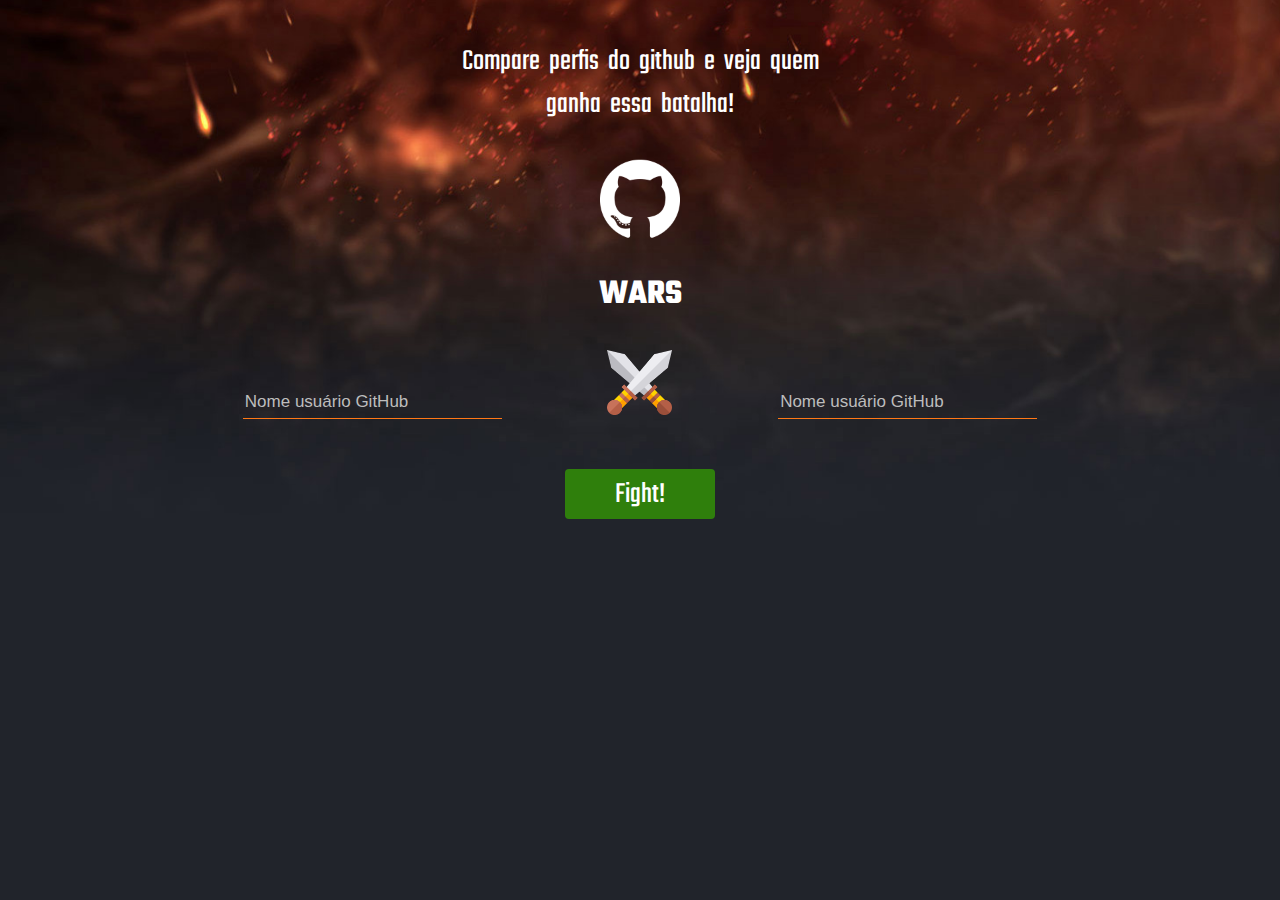
<file: index.html>
<!DOCTYPE html>
<!DOCTYPE html>
<html>

<head>
    <meta charset="utf-8">
    <meta name="viewport" content="width=device-width">
    <title>Github Wars</title>
    <link href="css/style.css" rel="stylesheet" type="text/css" />
    <link href="https://fonts.googleapis.com/css?family=Teko:300,400,500,600,700" rel="stylesheet">
</head>

<body>
    <main>
        <section id="container">
            <p>Compare perfis do github e veja quem</br>ganha essa batalha!</p></br>
            <div class="logo">
                <img src="img/logo.png" alt="logo_git">
            </div>
            <h1>WARS</h1>
            <div class="user-game">
                    <input type="text" placeholder="Nome usuário GitHub" id="usuario1">
                    <img src="img/sword.png" alt="espadas" width="65px" height="65px">
                    <input type="text" placeholder="Nome usuário GitHub" id="usuario2">
            </div>
            <div class="btn-play">
                <button class="btn" id="start">Fight!</button>
            </div>

        </section>
    </main>
    <script>
        var btn = document.getElementById('start');
        btn.addEventListener('click', function () {
            var user1 = document.getElementById('usuario1').value;
            var user2 = document.getElementById('usuario2').value;

            window.location.href = 'result.html?user1=' + user1 + '&user2=' + user2;
        });
    </script>
</body>

</html>
</file>
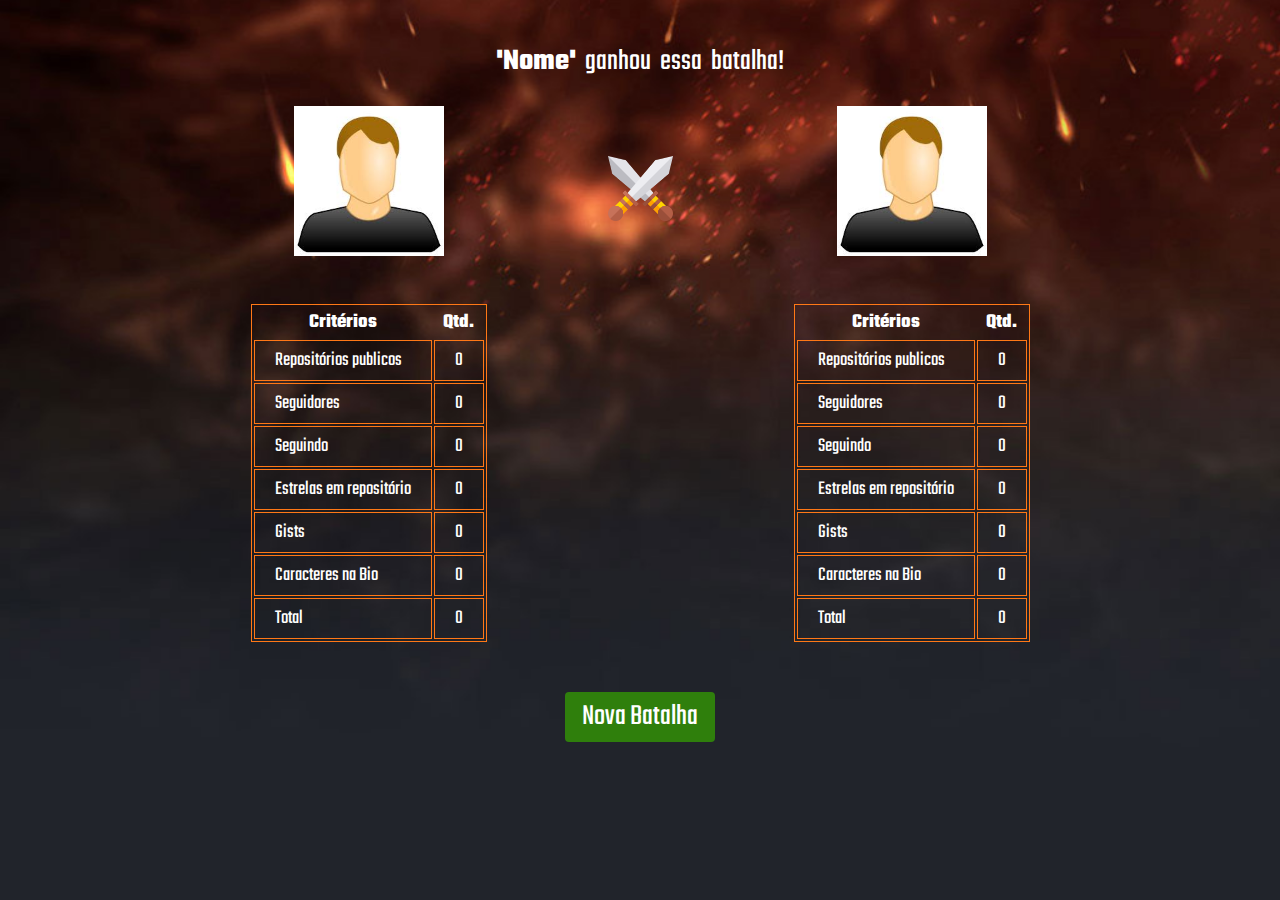
<file: result.html>
<!DOCTYPE html>
<html>

<head>
    <meta charset="utf-8">
    <meta name="viewport" content="width=device-width">
    <title>Github Wars</title>
    <link href="css/style.css" rel="stylesheet" type="text/css" />
    <link href="https://fonts.googleapis.com/css?family=Teko:300,400,500,600,700" rel="stylesheet">
</head>

<body>
    <main>
        <section id="container">
            <p><strong>'Nome'</strong> ganhou essa batalha!</p></br>
            <div class="user-game">
                <div class="result-user01">
                    <div>
                        <img src="img/user.jpg" alt="user_01" class="img_users" id="img_user1">
                    </div>
                    <h2 id="jogador1"> <img src="img/award.png" alt="winner" width="30px" height="30px"> Nome do usuário 01</h2>
                    <div>
                        <table>
                            <tr>
                                <th>Critérios</th>
                                <th>Qtd.</th>
                            </tr>
                            <tr>
                                <td>Repositórios publicos</td>
                                <td id="public-repos1">0</td>
                            </tr>
                            <tr>
                                <td>Seguidores</td>
                                <td id="seguidores1">0</td>
                            </tr>
                            <tr>
                                <td>Seguindo</td>
                                <td id="seguindo1">0</td>
                            </tr>
                            <tr>
                                <td>Estrelas em repositório</td>
                                <td id="estrelas1">0</td>
                            </tr>
                            <tr>
                                <td>Gists</td>
                                <td id="gists1">0</td>
                            </tr>
                            <tr>
                                <td>Caracteres na Bio</td>
                                <td id="bio1">0</td>
                            </tr>
                            <tr>
                                <td>Total</td>
                                <td id="total1">0</td>
                            </tr>
                        </table>
                    </div>
                </div>

                <img src="img/sword.png" alt="logo_git" width="65px" height="65px" class="sword">
                <div class="result-user02">
                    <div>
                        <img src="img/user.jpg" alt="user_02" class="img_users" id="img_user2">
                    </div>
                    <h2 id="jogador2">Nome do usuário 02</h2>
                    <div>
                        <table>
                            <tr>
                                <th>Critérios</th>
                                <th>Qtd.</th>
                            </tr>
                            <tr>
                                <td>Repositórios publicos</td>
                                <td id="public-repos2">0</td>
                            </tr>
                            <tr>
                                <td>Seguidores</td>
                                <td id="seguiredores2">0</td>
                            </tr>
                            <tr>
                                <td>Seguindo</td>
                                <td id="seguindo2">0</td>
                            </tr>
                            <tr>
                                <td>Estrelas em repositório</td>
                                <td id="estrelas2">0</td>
                            </tr>
                            <tr>
                                <td>Gists</td>
                                <td id="gists2">0</td>
                            </tr>
                            <tr>
                                <td>Caracteres na Bio</td>
                                <td id="bio2">0</td>
                            </tr>
                            <tr>
                                <td>Total</td>
                                <td id="total2">0</td>
                            </tr>
                        </table>
                    </div>
                </div>
            </div>
            <div class="btn-play">
                <button class="btn"><a href="index.html" class="link-btn">Nova Batalha</a></button>
            </div>

        </section>
    </main>
    <script src="script.js"></script>
</body>

</html>
</file>
<file: css/style.css>
body {
    background: url("../img/background.jpg") no-repeat #21242B;
    background-size: cover;
    color:#fff;
    font-family: 'Teko', sans-serif;
}

.logo img {
    align-items: center;
    height: 80px;
    width: 80px;
}

.logo {
    display: flex;
    justify-content: center;
    margin-bottom: 30px;
    margin-top: 10px;
}

.user-game {
    display: flex;
    justify-content: space-around;
}

#container {
    margin: 0 auto;
    max-width: 900px;
    padding-top: 20px;
    margin-top: 20px;
}

#container p {
    color: #fff;
    text-align: center;
    font-family: 'Teko', sans-serif;
    font-size: 30px;
    margin: 0 auto;
    max-width: 600px;
    word-spacing: 5px;
}

#container h1 {
    color: #fff;
    text-align: center;
    font-family: 'Teko', sans-serif;
    font-size: 35px;
    margin-bottom: 30px;
    margin-top: 15px;
}

input {
    height: 30px;
    background: transparent;
    border-bottom: 1px solid #ff7816;
    border-top: none;
    border-right: none;
    border-left: none;
    color: #fff;
    margin-top: 36px;
    width: 255px;
    font-size: 17px;
}

.btn {
    background: #2F7F0C;
    font-family: 'Teko', sans-serif;
    font-size: 30px;
    height: 50px;
    border: 0;
    width: 150px;
    cursor: pointer;
    color: #FFF;
    border-radius: 4px;  
}

.btn-play{
    display: flex;
    justify-content: center;
    margin-top: 50px;
}

::placeholder { /* Chrome, Firefox, Opera, Safari 10.1+ */
    color:#bdbdbd;
    opacity: 1; /* Firefox */
 }
 
 :-ms-input-placeholder { /* Internet Explorer 10-11 */
    color: #bdbdbd;
 }
 
 ::-ms-input-placeholder { /* Microsoft Edge */
    color: #bdbdbd;
 }

a {
    color:#fff;
    text-decoration: none;
}


/* pagina de resultados */

 .img_users {
    width: 150px;
    height: 150px;
 }

 .sword {
     margin-top: 50px;
 }

 table, td, tr {
    border: 1px solid #ff7816;
    font-size: 20px;
}

td {
    padding: 5px 20px 5px 20px;
}
 
.result-user01 {
    display:flex;
    flex-direction: column; 
    align-items: center;
}

.result-user02{
    display:flex;
    flex-direction: column; 
   align-items: center;
}
</file>
